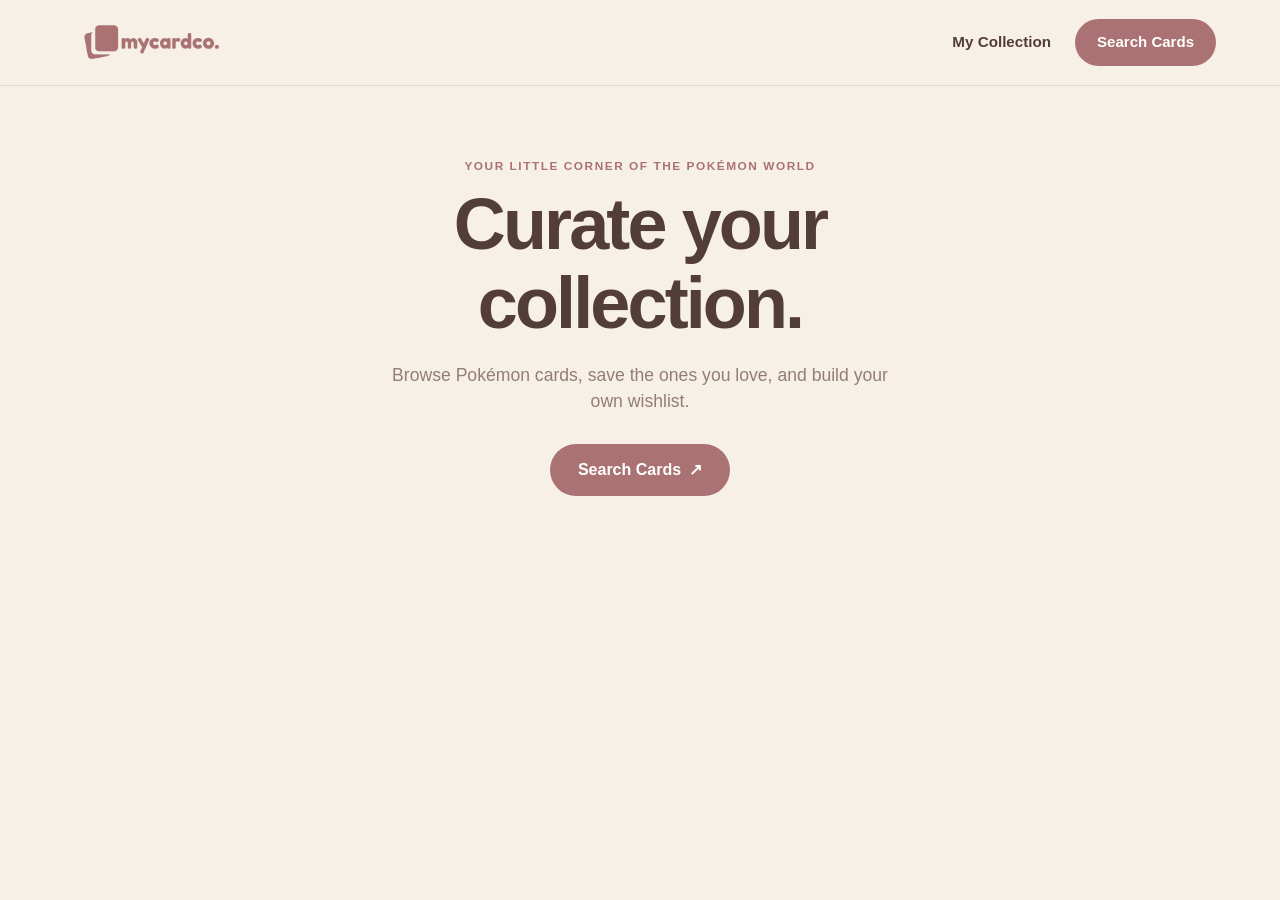
<file: index.html>
<!DOCTYPE html>
<html lang="en">
<head>
  <meta charset="UTF-8">
  <meta name="viewport" content="width=device-width, initial-scale=1.0">
  <title>mycardco. — Pokémon Card Wishlist</title>
  <link rel="stylesheet" href="style.css">
</head>

<body>
  <header class="site-header">
    <a href="index.html" class="brand">
      <img src="./logolong.png" alt="mycardco." class="brand-logo">
    </a>

    <nav class="site-nav">
      <a href="collections.html" class="nav-link">My Collection</a>
      <button id="open-search-btn">Search Cards</button>
    </nav>
  </header>

  <main class="home-page">
    <section class="home-intro">
      <p class="eyebrow">YOUR LITTLE CORNER OF THE POKÉMON WORLD</p>
      <h1>Curate your<br>collection.</h1>
      <p class="home-description">
        Browse Pokémon cards, save the ones you love,
        and build your own wishlist.
      </p>
      <button class="primary-button" id="home-search-btn">
       Search Cards <span aria-hidden="true">↗</span>
      </button>
    </section>
  </main>

  <div id="modal-overlay" class="hidden">
    <div id="modal">
      <button id="close-modal-btn" aria-label="Close search">✕</button>
      <h2>Search Cards</h2>

      <div class="search-bar">
        <input
          type="text"
          id="search-input"
          placeholder="Search Pokémon..."
        >
        <button id="search-btn">Search</button>
      </div>

      <div id="search-results"></div>
      <div id="results"></div>
    </div>
  </div>

  <script src="script.js"></script>
</body>
</html>
</file>
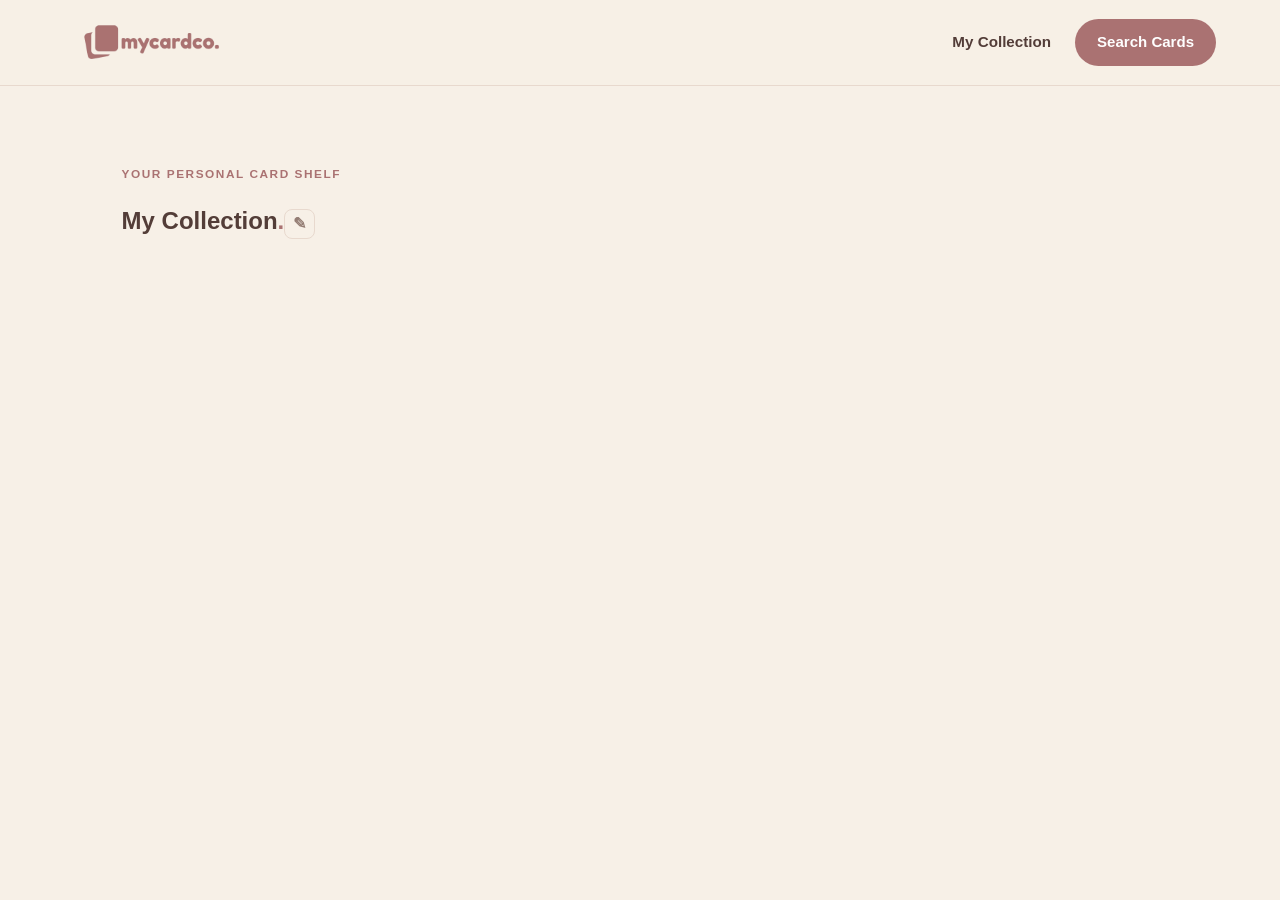
<file: collections.html>
<!DOCTYPE html>
<html lang="en">
<head>
  <meta charset="UTF-8">
  <meta name="viewport" content="width=device-width, initial-scale=1.0">
  <title>My Collection — mycardco.</title>
  <link rel="stylesheet" href="style.css">
</head>

<body>
  <header class="site-header">
    <a href="index.html" class="brand">
      <img src="./logolong.png" alt="mycardco." class="brand-logo">
    </a>

    <nav class="site-nav">
      <a href="collections.html" class="nav-link active">My Collection</a>
      <button id="open-search-btn">Search Cards</button>
    </nav>
  </header>

<main class="collection-page">
  <section id="wishlist-section">
    <p class="eyebrow">YOUR PERSONAL CARD SHELF</p>
    <h1><span id="collection-title">My Collection</span><span class="heading-period">.</span><button id="rename-btn">✎</button></h1>
    

    <div id="wishlist"></div>
  </section>
</main>

  <div id="modal-overlay" class="hidden">
  <div id="modal">
    <button id="close-modal-btn" aria-label="Close search">✕</button>
    <h2>Search Cards</h2>

    <div class="search-bar">
      <input
        type="text"
        id="search-input"
        placeholder="Search Pokémon..."
      >
      <button id="search-btn">Search</button>
    </div>

    <div id="search-results"></div>
    <div id="results"></div>
  </div>
</div>

  <script src="script.js"></script>
</body>
</html>
</file>
<file: style.css>
/* =========================================
   MYCARDCO — Design
========================================= */

/* 1. Theme */

:root {
  --cream: #f7f0e7;
  --rose: #aa7272;
  --rose-dark: #8f5959;
  --brown: #533d38;
  --card-bg: #fffaf5;
  --rose-pale: #f4e5e1;
  --border: #e8d9ce;
  --muted: #947d74;
  --shadow: 0 8px 24px rgba(83, 61, 56, 0.08);
}

* {
  box-sizing: border-box;
}

html {
  scroll-behavior: smooth;
  scroll-padding-top: 100px;
}

body {
  min-height: 100vh;
  margin: 0;
  background: var(--cream);
  color: var(--brown);
  font-family: "Trebuchet MS", Arial, sans-serif;
  line-height: 1.5;
}

button,
input {
  font: inherit;
}

button {
  -webkit-tap-highlight-color: transparent;
}

/* 2. Header and logo */

.site-header {
  position: sticky;
  top: 0;
  z-index: 50;
  display: flex;
  align-items: center;
  justify-content: space-between;
  gap: 24px;
  width: 100%;
  padding: 16px 5%;
  background: rgba(247, 240, 231, 0.96);
  border-bottom: 1px solid var(--border);
  backdrop-filter: blur(12px);
}

.brand {
  display: inline-flex;
  flex-shrink: 0;
  align-items: center;
  text-decoration: none;
}

.brand-logo {
  display: block;
  width: 175px;
  max-width: 100%;
  height: auto;
  object-fit: contain;
}

/* Navigation, if present */

.site-nav {
  display: flex;
  align-items: center;
  gap: 24px;
}

.nav-link {
  color: var(--brown);
  font-size: 0.95rem;
  font-weight: 700;
  text-decoration: none;
  transition: color 0.2s ease;
}

.nav-link:hover {
  color: var(--rose);
}

/* 3. Main page layout */

/* Home page */
.home-intro {
  text-align: center;
}

.home-description {
  max-width: 520px;
  margin: 0 auto 30px;   /* was: 0 0 30px */
  color: var(--muted);
  font-size: 1.1rem;
}

.home-page {
  width: 100%;
  max-width: 1500px;
  margin: 0 auto;
  padding: 72px 5% 90px;
}

.home-intro h1 {
  margin: 0 0 18px;
  color: var(--brown);
  font-size: clamp(2.6rem, 6vw, 4.5rem);
  font-weight: 700;
  line-height: 1.1;
  letter-spacing: -0.04em;
}


.primary-button {
  display: inline-flex;
  align-items: center;
  gap: 8px;
  padding: 14px 28px;
  border: none;
  border-radius: 999px;
  background: var(--rose);
  color: white;
  font-size: 1rem;
  font-weight: 700;
  cursor: pointer;
  transition: background 0.2s ease, transform 0.2s ease;
}

.primary-button:hover {
  background: var(--rose-dark);
  transform: translateY(-2px);
}

/* Collection page description */

.collection-description {
  margin: 10px 0 32px;
  color: var(--muted);
  font-size: 1rem;
}

.collection-page {
  width: 100%;
  max-width: 1500px;
  margin: 0 auto;
  padding: 44px 5% 72px;
}

#wishlist-section {
  width: 100%;
  max-width: 1500px;
  box-sizing: border-box;
  margin: 0 auto;
  padding: 36px 5% 60px;
}


/* Hide only the old top-level heading.
   Headings inside the main page remain visible. */

body > h1 {
  display: none;
}

/* Collection heading */

.collection-intro {
  margin: 0 0 32px;
}

.eyebrow {
  margin: 0 0 10px;
  color: var(--rose);
  font-size: 0.74rem;
  font-weight: 700;
  letter-spacing: 0.13em;
}

.collection-intro h1 {
  display: block;
  margin: 0;
  color: var(--brown);
  font-size: clamp(2.1rem, 4vw, 3.2rem);
  font-weight: 700;
  line-height: 1.15;
  letter-spacing: -0.04em;
}

.heading-period {
  color: var(--rose);
}

.collection-subtitle {
  margin: 10px 0 0;
  color: var(--muted);
  font-size: 1rem;
}

/* Existing wishlist heading */

#wishlist-section > h2 {
  margin: 0 0 28px;
  color: var(--brown);
  font-size: clamp(1.8rem, 3vw, 2.4rem);
  line-height: 1.25;
}


/* 4. Main Add Cards button */

#open-search-btn {
  display: inline-flex;
  align-items: center;
  justify-content: center;
  margin: 0;
  padding: 12px 22px;
  border: none;
  border-radius: 999px;
  background: var(--rose);
  color: white;
  font-size: 0.94rem;
  font-weight: 700;
  white-space: nowrap;
  cursor: pointer;
  transition:
    background 0.2s ease,
    transform 0.2s ease,
    box-shadow 0.2s ease;
}

#open-search-btn:hover {
  background: var(--rose-dark);
  transform: translateY(-2px);
  box-shadow: 0 5px 12px rgba(143, 89, 89, 0.18);
}

#open-search-btn:focus-visible,
#search-btn:focus-visible,
#close-modal-btn:focus-visible,
.add-btn:focus-visible,
.remove-btn:focus-visible {
  outline: 3px solid rgba(170, 114, 114, 0.4);
  outline-offset: 3px;
}

/* If Add Cards is outside the header, give it page spacing */

body > #open-search-btn {
  margin: 0 5%;
}

/* 5. Wishlist grid */
#wishlist {
  display: grid;
  grid-template-columns: repeat(auto-fill, minmax(160px, 1fr));
  gap: 24px;
  align-items: start;
  gap: 28px 22px;
  width: 100%;
  margin: 0;
  padding: 0;
}



/* Individual saved cards */

.wishlist-card {
  position: relative;
  display: flex;
  flex-direction: column;
  align-items: center;
  width: 100%;
  min-width: 0;
  padding: 9px 9px 13px;
  border: 1px solid transparent;
  border-radius: 15px;
  background: transparent;
  transition:
    transform 0.2s ease,
    background 0.2s ease,
    border-color 0.2s ease,
    box-shadow 0.2s ease;
}

.wishlist-card:hover {
  transform: translateY(-4px);
  border-color: var(--border);
  background: var(--card-bg);
  box-shadow: var(--shadow);
}

.wishlist-card img {
  display: block;
  width: 100%;
  height: auto;
  border-radius: 9px;
}

/* Card titles and set information */

.card-name {
  margin: 10px 0 3px;
  color: var(--brown);
  font-size: 0.92rem;
  font-weight: 700;
  line-height: 1.4;
  text-align: center;
  overflow-wrap: anywhere;
}

.card-info {
  margin: 5px 0 0;
  color: var(--muted);
  font-size: 0.78rem;
  line-height: 1.4;
  text-align: center;
  overflow-wrap: anywhere;
}

/* 6. Search modal overlay */

.hidden {
  display: none !important;
}

#modal-overlay {
  position: fixed;
  inset: 0;
  z-index: 100;
  display: flex;
  align-items: flex-start;
  justify-content: center;
  overflow-y: auto;
  padding: 28px 20px;
  background: rgba(54, 40, 37, 0.55);
  backdrop-filter: blur(4px);
}

#modal-overlay.hidden {
  display: none !important;
}

/* Modal panel */

#modal {
  position: relative;
  width: 100%;
  max-width: 760px;
  max-height: calc(100vh - 56px);
  margin: auto 0;
  padding: 32px;
  overflow-y: auto;
  border: 1px solid var(--border);
  border-radius: 20px;
  background: var(--card-bg);
  color: var(--brown);
  box-shadow: 0 18px 60px rgba(50, 35, 30, 0.2);
}

#modal h2 {
  margin: 0 48px 22px 0;
  color: var(--brown);
  font-size: 1.7rem;
  line-height: 1.3;
}

/* Modal close button */

#close-modal-btn {
  position: absolute;
  top: 16px;
  right: 18px;
  display: flex;
  align-items: center;
  justify-content: center;
  width: 38px;
  height: 38px;
  padding: 0;
  border: none;
  border-radius: 50%;
  background: transparent;
  color: var(--brown);
  font-size: 1.8rem;
  line-height: 1;
  cursor: pointer;
  transition:
    color 0.2s ease,
    background 0.2s ease;
}

#close-modal-btn:hover {
  background: var(--rose-pale);
  color: var(--rose-dark);
}

/* 7. Search input and Search button */

.search-bar {
  display: flex;
  align-items: stretch;
  gap: 10px;
  width: 100%;
}

#search-input {
  flex: 1;
  width: 100%;
  min-width: 0;
  padding: 12px 14px;
  border: 1px solid #ddc9bd;
  border-radius: 10px;
  outline: none;
  background: white;
  color: var(--brown);
  font-size: 1rem;
  transition:
    border-color 0.2s ease,
    box-shadow 0.2s ease;
}

#search-input::placeholder {
  color: #a4938b;
}

#search-input:focus {
  border-color: var(--rose);
  box-shadow: 0 0 0 3px rgba(170, 114, 114, 0.15);
}

#search-btn {
  flex-shrink: 0;
  padding: 12px 20px;
  border: none;
  border-radius: 10px;
  background: var(--rose);
  color: white;
  font-weight: 700;
  cursor: pointer;
  transition: background 0.2s ease;
}

#search-btn:hover {
  background: var(--rose-dark);
}

/* 8. Search suggestions dropdown */

#search-results {
  position: relative;
  z-index: 10;
  width: 100%;
  max-width: 100%;
  margin-top: 8px;
  padding: 0;
  overflow: hidden;
  border: 1px solid var(--border);
  border-radius: 10px;
  background: white;
  box-shadow: 0 5px 15px rgba(83, 61, 56, 0.06);
}

#search-results:empty {
  display: none;
}

#search-results p,
#search-results .suggestion {
  margin: 0;
  padding: 10px 14px;
  color: var(--brown);
  cursor: pointer;
  transition: background 0.15s ease;
}

#search-results p:hover,
#search-results .suggestion:hover {
  background: var(--rose-pale);
}

/* 9. Search result cards */

#results {
  display: flex;
  flex-wrap: wrap;
  align-items: flex-start;
  gap: 20px;
  width: 100%;
  margin-top: 22px;
}

.card {
  position: relative;
  display: flex;
  flex-direction: column;
  align-items: center;
  width: 150px;
  min-width: 0;
}

.card img {
  display: block;
  width: 100%;
  height: auto;
  border-radius: 9px;
}

/* Add and Remove buttons */

.add-btn,
.remove-btn {
  position: absolute;
  top: 8px;
  right: 8px;
  opacity: 0;
  padding: 6px 12px;
  background-color: #ead2d2;
  color: #604747;
  border: 1px solid #c49a9a;
  border-radius: 6px;
  cursor: pointer;
  font-size: 13px;
  transition: opacity 0.2s ease, background-color 0.2s ease;
}

.card:hover .add-btn,
.card:hover .remove-btn,
.wishlist-card:hover .remove-btn {
  opacity: 1;
}

.add-btn:hover,
.remove-btn:hover {
  background-color: #d9b5b5;
}

/* Keep card controls available on touchscreens */

@media (hover: none) {
  .add-btn,
  .remove-btn {
    opacity: 1;
  }
}

/* 10. Tablet layout */

@media (max-width: 800px) {
  .collection-page {
    width: 100%;
    max-width: 1500px;
    margin: 0 auto;
    padding: 40px 5% 72px;
  }


  #wishlist {
    grid-template-columns: repeat(
      auto-fill,
      minmax(140px, 1fr)
    );
    gap: 20px 14px;
  }

  #results {
    gap: 16px;
  }

  #modal {
    padding: 28px;
  }
}

/* 11. Mobile layout */

@media (max-width: 600px) {
  .site-header {
    gap: 12px;
    padding: 14px 5%;
  }

  .brand-logo {
    width: 135px;
  }

  .site-nav {
    gap: 12px;
  }

  .nav-link {
    display: none;
  }

  #open-search-btn {
    padding: 10px 15px;
    font-size: 0.85rem;
  }

  body > #open-search-btn {
    margin-left: 5%;
  }

  .collection-page {
    padding: 32px 4% 44px;
  }

  .collection-intro {
    margin-bottom: 24px;
  }

  #wishlist-section > h2 {
    margin-bottom: 20px;
  }

  #wishlist {
    grid-template-columns: repeat(2, minmax(0, 1fr));
    gap: 14px 10px;
  }

  .wishlist-card {
    padding: 6px 6px 10px;
    border-radius: 12px;
  }

  .wishlist-card .card-name {
    margin-top: 8px;
    font-size: 0.84rem;
  }

  .wishlist-card .card-info {
    font-size: 0.74rem;
  }

  #modal-overlay {
    padding: 12px;
  }

  #modal {
    max-height: calc(100vh - 24px);
    padding: 24px 18px;
    border-radius: 16px;
  }

  #modal h2 {
    font-size: 1.4rem;
  }

  .search-bar {
    flex-direction: column;
  }

  #search-btn {
    width: 100%;
  }

  #results {
    justify-content: center;
    gap: 18px 12px;
  }
}

/* 12. Small phone adjustments */

@media (max-width: 360px) {
  .brand-logo {
    width: 115px;
  }

  #open-search-btn {
    padding: 9px 11px;
    font-size: 0.8rem;
  }

  #wishlist {
    gap: 12px 8px;
  }

  .collection-intro h1 {
    font-size: 2rem;
  }
}

/* 13. Respect reduced-motion preferences */

@media (prefers-reduced-motion: reduce) {
  *,
  *::before,
  *::after {
    scroll-behavior: auto !important;
    transition-duration: 0.01ms !important;
    animation-duration: 0.01ms !important;
  }
}

/* Rename Button */
.title-row {
  display: flex;
  align-items: center;
  gap: 14px;
}

.title-row h1 {
  margin: 0;
  font-size: clamp(2.1rem, 4vw, 3.2rem);   /* the big size you want */
  line-height: 1.15;
  letter-spacing: -0.04em;
}

#rename-btn {
  padding: 2px 8px;
  border: 1px solid var(--border);
  border-radius: 8px;
  background: transparent;
  color: var(--muted);
  font-size: 1rem;
  cursor: pointer;
  transition: color 0.2s ease, background 0.2s ease;
}

#rename-btn:hover {
  color: var(--rose-dark);
  background: var(--rose-pale);
}

.title-input {
  width: 14ch;
  field-sizing: content;
  max-width: 100%;
  padding: 4px 10px;
  border: 2px solid var(--rose);
  border-radius: 10px;
  background: white;
  color: var(--brown);
  font: inherit;
  font-weight: 700;
  outline: none;
}
</file>
